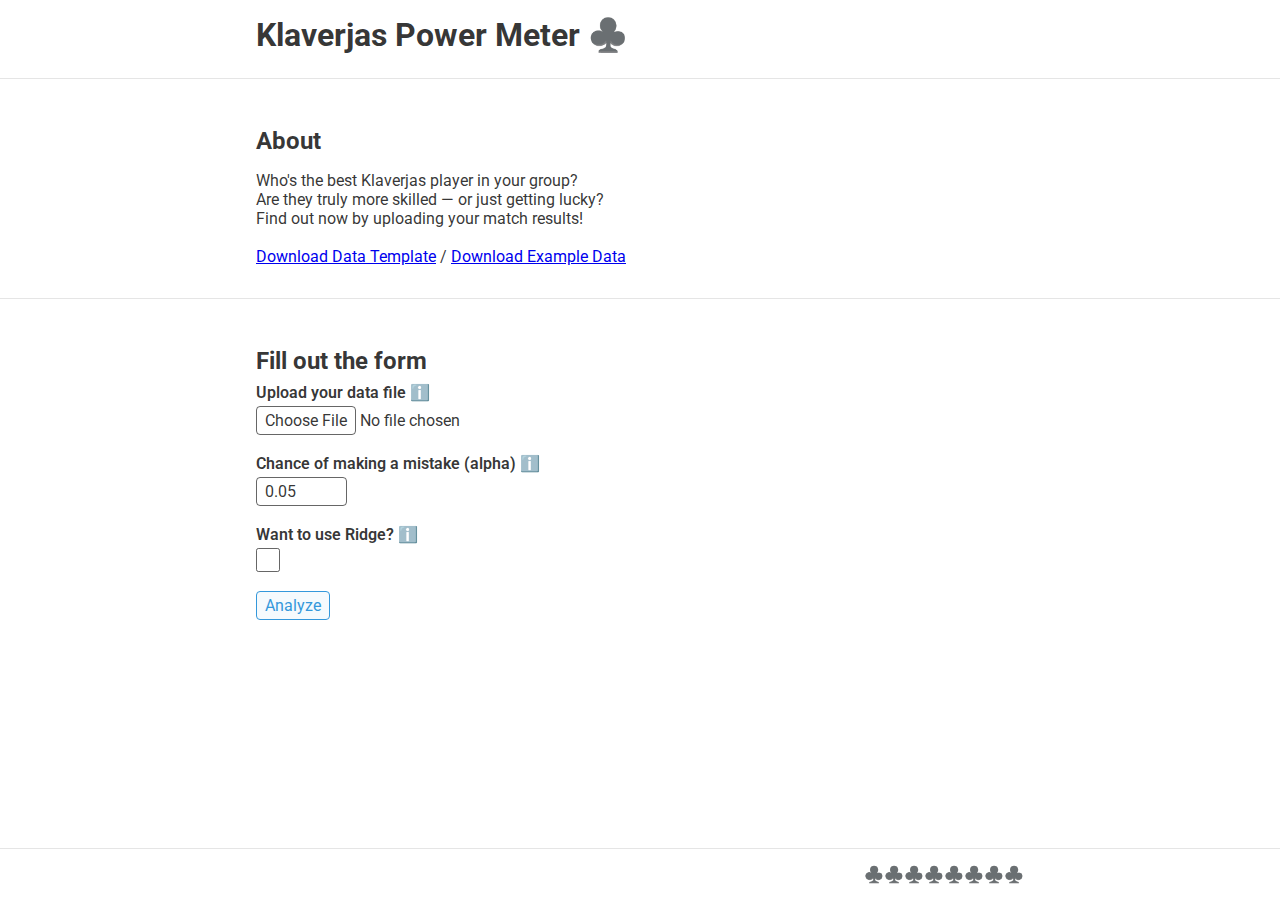
<file: index.html>
<head>
    <meta charset="UTF-8" />
    <meta name="viewport" content="width=device-width, initial-scale=1.0" />
    <meta http-equiv="X-UA-Compatible" content="IE=edge" />
    <title>Klaverjas Power Meter</title>
    <meta name="description" content="Upload your Klaverjas games and find out who's the true champion!" />

    <link rel="icon" href="front-end/favicon.png" type="image/png" />
    <link rel="stylesheet" href="front-end/style.css" />
    <link href="https://fonts.googleapis.com/css2?family=Roboto:wght@400;700&display=swap" rel="stylesheet">
</head>

<body>
    <header>
        <div class="container">
            <h1>Klaverjas Power Meter ♣️</h1>
        </div>
        <div class="description">
            <div class="container">
                <h2>About</h2>
                <p>Who's the best Klaverjas player in your group?<br>
                    Are they truly more skilled — or just getting lucky?<br>
                    Find out now by uploading your match results!<br><br>
                    <a href="front-end/data_template.csv" download>Download Data Template</a> / <a
                        href="front-end/example_data.csv" download>Download Example Data</a>
                </p>

            </div>
        </div>
    </header>
    <main>
        <form id="analyze-form" enctype="multipart/form-data">
            <div class="container">
                <h2>Fill out the form</h2>

                <!-- File input -->
                <label for="file">
                    Upload your data file
                    <button type="button" class="info-btn" id="file-info-btn" aria-controls="file-info-text">ℹ️</button>
                </label>
                <div class="info-text" id="file-info-text" style="display: none;">
                    <strong>File Format:</strong><br>
                    Upload a CSV or Excel file with four columns — each containing player names.<br>
                    The file must include column headers, but their names don’t matter.<br>
                    Each row should represent one game: the first two columns are the winners, the last two the losers.
                </div>
                <input type="file" id="file" name="file" accept=".csv, .xlsx" required>
                <br><br>

                <!-- Alpha input -->
                <label for="alpha">
                    Chance of making a mistake (alpha)
                    <button type="button" class="info-btn" id="alpha-info-btn"
                        aria-controls="alpha-info-text">ℹ️</button>
                </label>
                <div class="info-text" id="alpha-info-text" style="display: none;">
                    <strong>What is alpha?</strong><br>
                    Alpha controls how sure you want to be before calling one player better than another.<br>
                    It sets the chance you're willing to take that someone just got lucky.<br>
                    A typical value is 0.05 — meaning a 5% chance of being wrong.<br>
                    <strong>Lower alpha</strong> = more certainty needed,<br>
                    <strong>Higher alpha</strong> = easier to call someone better, but with more risk of being wrong.
                </div>
                <input type="number" id="alpha" name="alpha" step="0.01" min="0" max="1" value="0.05" required>
                <br><br>

                <!-- Ridge input -->
                <label for="ridge">
                    Want to use Ridge?
                    <button type="button" class="info-btn" id="ridge-info-btn"
                        aria-controls="ridge-info-text">ℹ️</button>
                </label>
                <div class="info-text" id="ridge-info-text" style="display: none;">
                    <strong>What is Ridge?</strong><br>
                    When there's not enough data to clearly identify player skills, we need to add an assumption.<br>
                    Ridge does this by assuming that player skills follow a distribution with a certain standard
                    deviation.<br>
                    This helps the model estimate skills more reliably — even when the data alone isn't enough.
                </div>
                <input type="checkbox" id="ridge" name="ridge" value="on!">
                <br><br>

                <!-- Tau input -->
                <div id="tau-wrapper">
                    <label for="tau">
                        How much variation to assume? (tau)
                        <button type="button" class="info-btn" id="tau-info-btn"
                            aria-controls="tau-info-text">ℹ️</button>
                    </label>
                    <div class="info-text" id="tau-info-text" style="display: none;">
                        <strong>What is Tau?</strong><br>
                        Tau sets how much variation in player skills we assume before looking at the data.<br>
                        It's the standard deviation of that prior belief.<br>
                        A higher tau means we assume skills could differ a lot, while a lower tau assumes players are
                        more similar.<br>
                        With limited data, tau has more influence — the model relies more on the assumption when the
                        evidence is weak.
                    </div>
                    <input type="number" id="tau" name="tau" step="0.1" min="0.1" max="100" value="1" required>
                    <br><br>
                </div>

                <button type="submit">Analyze</button>
                <div class="error-msg-wrapper">
                    <br>
                    <span id="form-error"></span>
                </div>
            </div>
        </form>
    </main>

    <div class="loading">
        <div class="container">
            <strong>Loading...</strong>
            <div class="load-icon">🔃</div><br>
            <em>Free server may be starting up. This can take up to a minute.</em>
        </div>
    </div>

    <div class="results">
        <div class="container">
            <h2>Results 🚀</h2>
            <div class="ranking">
                <h3>Player Rankings</h3>
                <p>
                    The table below shows each player's estimated skill level. A higher skill score
                    means the player is more likely to win, taking into account the strength of both teammates and
                    opponents. The final column indicates whether a player's skill significantly differs from the group
                    average, based on the selected confidence level (alpha).
                </p>
                <div class="table-wrapper fading">
                    <table>
                        <thead>
                            <tr>
                                <th>Player</th>
                                <th>Skill (θ)</th>
                                <th>Win Rate</th>
                                <th>Sig. vs Average</th>
                            </tr>
                        </thead>
                        <tbody>
                            <!-- <tr>
                                <td>Anna</td>
                                <td>1.25</td>
                                <td>60%</td>
                                <td>🟢 Better</td>
                            </tr>
                            <tr>
                                <td>Bram</td>
                                <td>0.10</td>
                                <td>50%</td>
                                <td>⚪️ Neutral</td>
                            </tr>
                            <tr>
                                <td>Cees</td>
                                <td>-1.00</td>
                                <td>40%</td>
                                <td>🔴 Worse</td>
                            </tr> -->
                        </tbody>
                    </table>
                </div>
            </div>
            <div class="pairwise">
                <h3>Pairwise Skill Comparisons</h3>
                <div>
                    <div id="any-sig">
                        <p>
                            Based on the data, these statements are likely true — with less than a
                            <span id="alpha-holder"></span>% chance of being incorrect:
                        </p>
                        <ul>
                            <!-- <li>Anna is significantly more skilled than Bram (θ diff = 1.1, p < 0.05)</li> -->
                        </ul>
                    </div>
                    <div id="no-sig">
                        <p>
                            No player was found to be significantly better than another. Want to reveal subtle
                            differences? Add more games or reduce the confidence level (alpha).
                        </p>
                    </div>
                </div>
                <button id="toggle-pairwise-table">
                    Show pairwise table
                </button>
                <div id="pairwise-table">
                    <h4>Pairwise Table</h4>
                    <p>
                        The table below shows the difference in skill between each pair of players. Each value
                        represents how much more skilled the row player is compared to the column player. The standard
                        deviation of the estimate is shown in parentheses, along with a symbol indicating whether the
                        difference is statistically significant.
                    </p>
                    <div class="table-wrapper">
                        <table>
                            <!-- <thead>
                                <tr>
                                    <th>vs</th>
                                    <th>Anna</th>
                                    <th>Bram</th>
                                    <th>Cees</th>
                                </tr>
                            </thead>
                            <tbody>
                                <tr>
                                    <th>Anna</th>
                                    <td>—</td>
                                    <td>+1.1 (±0.3) 🟢</td>
                                    <td>+2.3 (±0.4) 🟢</td>
                                </tr>
                                <tr>
                                    <th>Bram</th>
                                    <td>-1.1 (±0.3) 🔴</td>
                                    <td>—</td>
                                    <td>+1.2 (±0.5) ⚪️</td>
                                </tr>
                                <tr>
                                    <th>Cees</th>
                                    <td>-2.3 (±0.4) 🔴</td>
                                    <td>-1.2 (±0.5) ⚪️</td>
                                    <td>—</td>
                                </tr>
                            </tbody> -->
                        </table>
                    </div>
                </div>
            </div>
        </div>
    </div>

    <footer>
        <div class="container">
            ♣️♣️♣️♣️♣️♣️♣️♣️
        </div>
    </footer>


    <script>
        function toggleInfo(id) {
            const allInfoBoxes = document.querySelectorAll('.info-text');
            const allButtons = document.querySelectorAll('.info-btn');

            const targetBox = document.getElementById(id);
            const targetBtn = document.querySelector(`button[aria-controls="${id}"]`);

            const isHidden = targetBox.style.display === 'none';

            // Hide all other info boxes and reset buttons
            allInfoBoxes.forEach(el => el.style.display = 'none');
            allButtons.forEach(btn => btn.textContent = 'ℹ️');

            // Toggle selected one
            if (isHidden) {
                targetBox.style.display = 'block';
                targetBtn.textContent = '❌';
            } else {
                targetBox.style.display = 'none';
                targetBtn.textContent = 'ℹ️';
            }
        }

        // Assign listeners
        document.getElementById('alpha-info-btn').addEventListener('click', () => {
            toggleInfo('alpha-info-text');
        });

        document.getElementById('file-info-btn').addEventListener('click', () => {
            toggleInfo('file-info-text');
        });

        document.getElementById('ridge-info-btn').addEventListener('click', () => {
            toggleInfo('ridge-info-text');
        });

        document.getElementById('tau-info-btn').addEventListener('click', () => {
            toggleInfo('tau-info-text');
        });

        document.getElementById('ridge').addEventListener('change', (event) => {
            const el = document.getElementById('tau-wrapper');
            if (event.target.checked) {
                el.style.display = 'block';
            } else {
                el.style.display = 'none';
            }
        });


        document.getElementById('toggle-pairwise-table').addEventListener('click', () => {
            const el = document.getElementById('pairwise-table');
            const button = document.getElementById('toggle-pairwise-table');

            if (getComputedStyle(el).display === 'none') {
                el.style.display = 'block';
                button.textContent = 'Hide pairwise table';

                requestAnimationFrame(() => {
                    requestAnimationFrame(() => {
                        el.classList.add('active')
                    });
                });

            } else {
                el.style.display = 'none';
                button.textContent = 'Show pairwise table';

                el.classList.remove('active')
            }
        });
    </script>

    <script src="front-end/process-form.js"></script>
</body>
</file>
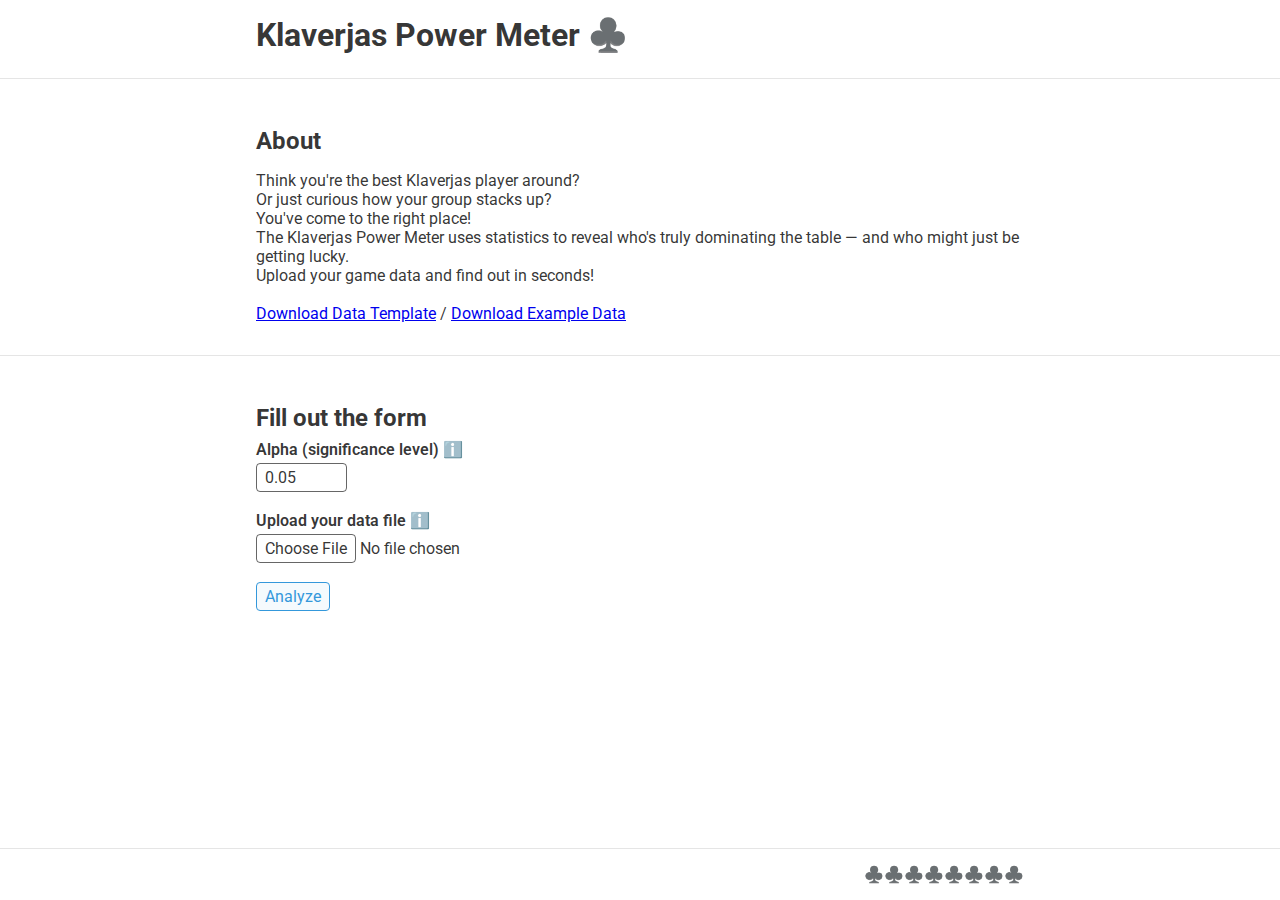
<file: front-end/index.html>
<head>
    <meta charset="UTF-8" />
    <meta name="viewport" content="width=device-width, initial-scale=1.0" />
    <meta http-equiv="X-UA-Compatible" content="IE=edge" />
    <title>Klaverjas Power Meter</title>
    <meta name="description" content="Upload your Klaverjas games and find out who's the true champion!" />

    <link rel="icon" href="favicon.png" type="image/png" />
    <link rel="stylesheet" href="style.css" />
    <link href="https://fonts.googleapis.com/css2?family=Roboto:wght@400;700&display=swap" rel="stylesheet">
</head>

<body>
    <header>
        <div class="container">
            <h1>Klaverjas Power Meter ♣️</h1>
        </div>
        <div class="description">
            <div class="container">
                <h2>About</h2>
                <p>
                    Think you're the best Klaverjas player around?<br>
                    Or just curious how your group stacks up?<br>
                    You've come to the right place!<br>
                    The Klaverjas Power Meter uses statistics to reveal who's truly dominating the table — and who
                    might just be getting lucky.<br>
                    Upload your game data and find out in seconds!<br><br>
                    <a href="data_template.csv" download>Download Data Template</a> / <a href="example_data.csv"
                        download>Download Example Data</a>
                </p>

            </div>
        </div>
    </header>
    <main>
        <form id="analyze-form" enctype="multipart/form-data">
            <div class="container">
                <h2>Fill out the form</h2>
                <!-- Alpha input -->
                <label for="alpha">
                    Alpha (significance level)
                    <button type="button" class="info-btn" id="alpha-info-btn">ℹ️</button>
                </label>
                <div class="info-text" id="alpha-info-text" style="display: none;">
                    <strong>What is Alpha?</strong><br>
                    Alpha sets the threshold for how certain you want to be that a player is truly better than
                    another.<br>
                    A typical value is 0.05, meaning there's only a 5% chance your finding is wrong.<br>
                    Lower alpha means stronger proof needed, higher alpha means easier to call someone better — but with
                    less
                    certainty.
                </div>
                <input type="number" id="alpha" name="alpha" step="0.01" min="0" max="1" value="0.05" required>
                <br><br>

                <!-- File input -->
                <label for="file">
                    Upload your data file
                    <button type="button" class="info-btn" id="file-info-btn">ℹ️</button>
                </label>
                <div class="info-text" id="file-info-text" style="display: none;">
                    <strong>File Format:</strong><br>
                    Upload a CSV or Excel file with four named columns.<br>
                    The column names do not matter.<br>
                    Each row should list the four players of one game: the first two columns for the winning team, and
                    the
                    last
                    two columns for the losing team.
                </div>
                <input type="file" id="file" name="file" accept=".csv, .xlsx" required>
                <br><br>

                <button type="submit">Analyze</button>
                <div class="error-msg-wrapper">
                    <br>
                    <span id="form-error"></span>
                </div>
            </div>
        </form>
    </main>
    <div class="results">
        <div class="container">
            <h2>Results 🚀</h2>
            <div class="scoreboard">
                <h3>Score board</h3>
                <div class="table-wrapper">
                    <table>
                        <thead>
                            <tr>
                                <th>Player</th>
                                <th style="text-align: right;">Skill (Win %)</th>
                            </tr>
                        </thead>
                        <tbody>
                            <!-- <tr>
                                <th>D</th>
                                <td>4</td>
                            </tr>
                            <tr>
                                <th>B</th>
                                <td>3</td>
                            </tr>
                            <tr>
                                <th>A</th>
                                <td>3</td>
                            </tr>
                            <tr>
                                <th>C</th>
                                <td>2</td>
                            </tr> -->
                        </tbody>
                    </table>
                </div>
            </div>
            <div class="interpretation">
                <h3>Interpretation</h3>
                <p id="sig-description">
                    The statements below are statistically significant.<br>
                    This means the change that they are incorrect is less than rougly <span id="alpha-holder"></span>%.
                </p>
                <p id="unsig-description">
                    No one is playing significantly better than the others.<br>
                    Think this can not be the case?<br>
                    Think that can't be true? Gather more evidence by playing additional games!<br>
                    Alternatively, you could lower the alpha level for a more generous — though less robust —
                    evaluation.
                </p>
                <ul>
                    <!-- <li>
                        D is significantly more likely to win than A
                    </li>
                    <li>
                        B is significantly more likely to win than C
                    </li> -->
                </ul>
            </div>
            <div class="statistical">
                <h3>Statistical Table</h3>
                <p>
                    The table compares each pair of players: positive values mean the row player is more likely to win,
                    negative means less likely. Values show estimated skill differences with uncertainty in parentheses.
                    Green highlights a statistically significant advantage, red a significant disadvantage. Roughly,
                    exp(value) tells how many times more likely the row player is to win.
                </p>
                <div class="table-wrapper">
                    <table>
                        <!-- <thead>
                            <tr>
                                <th></th>
                                <th>D</th>
                                <th>B</th>
                                <th>A</th>
                                <th>C</th>
                            </tr>
                        </thead>
                        <tbody>
                            <tr>
                                <th>D</th>
                                <td class="diag"></td>
                                <td>6.05 (213.10)</td>
                                <td class="sig-pos">0.35 (0.94)</td>
                                <td>6.40 (213.10)</td>
                            </tr>
                            <tr>
                                <th>B</th>
                                <td>-6.05 (213.10)</td>
                                <td class="diag"></td>
                                <td>-5.71 (213.10)</td>
                                <td class="sig-pos">0.35 (0.94)</td>
                            </tr>
                            <tr>
                                <th>A</th>
                                <td class="sig-neg">-0.35 (0.94)</td>
                                <td>5.71 (213.10)</td>
                                <td class="diag"></td>
                                <td>6.05 (213.10)</td>
                            </tr>
                            <tr>
                                <th>C</th>
                                <td>-6.40 (213.10)</td>
                                <td class="sig-neg">-0.35 (0.94)</td>
                                <td>-6.05 (213.10)</td>
                                <td class="diag"></td>
                            </tr>
                        </tbody> -->
                    </table>
                </div>
            </div>
        </div>
    </div>

    <footer>
        <div class="container">
            ♣️♣️♣️♣️♣️♣️♣️♣️
        </div>
    </footer>


    <script>
        document.getElementById('alpha-info-btn').addEventListener('click', () => {
            const el = document.getElementById('alpha-info-text');
            el.style.display = el.style.display === 'none' ? 'block' : 'none';
        });

        document.getElementById('file-info-btn').addEventListener('click', () => {
            const el = document.getElementById('file-info-text');
            el.style.display = el.style.display === 'none' ? 'block' : 'none';
        });
    </script>

    <script src="process-form.js"></script>
</body>
</file>
<file: front-end/style.css>
/* Base styles */
body {
    display: flex;
    flex-direction: column;
    margin: 0;
    padding: 0;
    min-height: 100vh;
    font-family: 'Roboto', sans-serif;
    color: rgba(0, 0, 0, 0.8);
    box-sizing: border-box;
}

/* Headings */
h1 {
    font-size: 2rem;
    margin: 0 0 0.5rem 0;
}

h2 {
    font-size: 1.5rem;
    margin: 2rem 0 0.5rem 0;
}

h3 {
    font-size: 1.25rem;
    margin: 1.5rem 0 0.5rem 0;
}

/* Containers */
.container {
    max-width: 768px;
    margin: 0 auto;
    padding: 1rem;
}

@media (max-width: 768px) {
    .container {
        padding: 0.75rem;
    }
}

@media (max-width: 480px) {
    .container {
        padding: 0.5rem;
    }
}

/* Sections */
.description {
    border-block: 1px solid rgba(0, 0, 0, 0.1);
}

/* Labels and info */
label {
    display: block;
    margin-bottom: 0.25rem;
}

.info-btn {
    appearance: none;
    border: none;
    background: none;
    font: inherit;
    color: inherit;
    cursor: pointer;
    padding: 0;
    margin: 0;
}

.info-text {
    margin-bottom: 0.25rem;
    padding: 0.25rem 0.5rem;
    border-left: 4px solid rgba(0, 0, 0, 0.2);
    background-color: rgba(0, 0, 0, 0.02);
}

/* Inputs */
input[type="number"],
input[type="file"] {
    font: inherit;
    color: inherit;
    box-sizing: border-box;
    outline: none;
    max-width: 100%;
}

input[type="number"] {
    border: 1px solid rgba(0, 0, 0, 0.6);
    border-radius: 0.25rem;
    background: none;
    padding: 0.25rem 0.5rem;
}

input[type="file"] {
    border: none;
    background: none;
    padding: 0;
    margin: 0;
}

/* File upload button style (WebKit only) */
label {
    font-weight: 600;
}

input[type="file"]::-webkit-file-upload-button {
    font: inherit;
    color: inherit;
    cursor: pointer;
    background: none;
    border: 1px solid rgba(0, 0, 0, 0.6);
    border-radius: 0.25rem;
    padding: 0.25rem 0.5rem;
    transition: background-color 0.2s ease;
}

input[type="file"]::-webkit-file-upload-button:hover {
    background-color: rgba(0, 0, 0, 0.05);
}

.error-msg-wrapper {
    color: rgba(231, 76, 60, 0.8);
}

input[type="checkbox"] {
    appearance: none;
    width: 1.5rem;
    height: 1.5rem;
    border: 1px solid rgba(0, 0, 0, 0.6);
    border-radius: 0.15rem;
    background: none;
    cursor: pointer;
    display: inline-block;
    vertical-align: middle;
    position: relative;
    margin: 0;
    transition: background-color 0.2s ease, border-color 0.2s ease;
}

input[type="checkbox"]:checked {
    background-color: rgba(52, 152, 219, 0.05);
    border-color: #3498db;
}

input[type="checkbox"]:checked::after {
    content: '';
    position: absolute;
    top: 45%;
    left: 50%;
    width: 0.35rem;
    height: 0.65rem;
    border: solid #3498db;
    border-width: 0 2px 2px 0;
    transform: translate(-50%, -50%) rotate(45deg);
}



/* Buttons */
button {
    font: inherit;
    color: inherit;
    cursor: pointer;
    background: none;
    border: 1px solid rgba(0, 0, 0, 0.6);
    border-radius: 0.25rem;
    padding: 0.25rem 0.5rem;
    transition: background-color 0.2s ease;
    box-sizing: border-box;
    outline: none;
}

button:hover {
    background-color: rgba(0, 0, 0, 0.05);
}

.info-btn:hover {
    background-color: transparent !important;
}

/* Submit button (blue styling) */
button[type="submit"] {
    color: #3498db;
    border-color: #3498db;
    background-color: rgba(52, 152, 219, 0.05);
}

button[type="submit"]:hover {
    background-color: rgba(52, 152, 219, 0.15);
}

button[type="submit"]:focus {
    box-shadow: 0 0 0 2px rgba(52, 152, 219, 0.3);
}

/* Footer */
footer {
    margin-top: auto;
    border-top: 1px solid rgba(0, 0, 0, 0.1);
}

footer .container {
    text-align: end;
}

/* Results */

.loading {
    border-top: 1px solid rgba(0, 0, 0, 0.1);
    margin-bottom: 2rem;
    display: none;
}

.load-icon {
    display: inline-block;
    transform: rotate(90deg);
}



.results {
    border-top: 1px solid rgba(0, 0, 0, 0.1);
    margin-bottom: 2rem;
    display: none;
}



.table-wrapper {
    max-width: 100%;
    overflow-x: auto;
}

table {
    min-width: 100%;
    border-collapse: collapse;
    table-layout: fixed;
}


td,
th {
    text-align: left;
    white-space: nowrap;
    padding: 0.5rem;
}

thead tr {
    border-bottom: 2px solid rgba(0, 0, 0, 0.1);
}

tbody tr {
    border-top: 1px solid rgba(0, 0, 0, 0.1);
}

#pairwise-table {
    display: none;
    opacity: 0;
    transform: translateY(-25px);
    transition: all 0.5s ease;
}

#pairwise-table.active {
    transform: none;
    opacity: 1;
}

#tau-wrapper {
    display: none;
}

.results {
    opacity: 0;
    transform: translateY(-25px);
    transition: all 0.5s ease;
}

.results.active {
    transform: none;
    opacity: 1;
}
</file>
